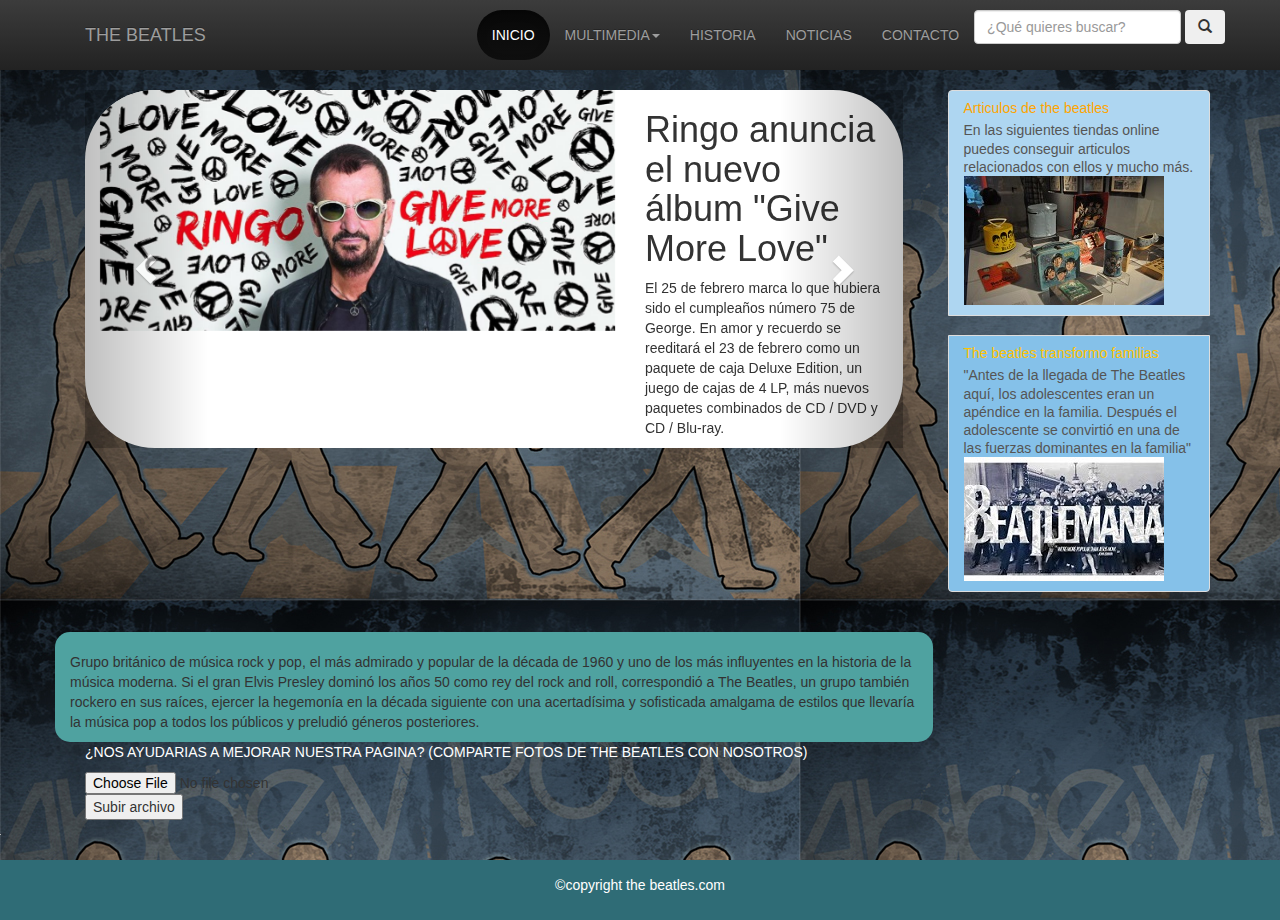
<file: index.html>
<!doctype html>
<html class="no-js" lang="">
    <head>
        <meta charset="utf-8">
        <meta http-equiv="X-UA-Compatible" content="IE=edge,chrome=1">
        <title>The_beatles</title>
        <!--Inserte icono-->
        <link rel="shortcut icon" href="icono.ico">

        <meta name="description" content="">
        <meta name="viewport" content="width=device-width, user-scalable=no, initial-scale=1">
        <link rel="apple-touch-icon" href="apple-touch-icon.png">

        <link rel="stylesheet" href="css/bootstrap.min.css">
        
        <link rel="stylesheet" href="css/bootstrap-theme.min.css">
        <link rel="stylesheet" href="css/main.css">

        <!--Llame a mi hoja de estilos para utilizar css-->
        <link rel="stylesheet" href="css/estilos.css">

        <script src="js/vendor/modernizr-2.8.3-respond-1.4.2.min.js"></script>
       
    </head>
    <body id="homepage">

    <header>
        <!--Insertando barra de navegación-->
        <nav id="arriba" class=" navbar-inverse navbar-static-top" role="navigation">

          <div class="container">
            <div class="navbar-header">
              <button type="button" class="navbar-toggle collapsed" data-toggle="collapse" data-target="#menu">
                <span class="sr-only">
                  Ocultar menu
                </span>

                <span class="icon-bar"></span>
                <span class="icon-bar"></span>
                <span class="icon-bar"></span>

                </button>

                  <a href="#" class="navbar-brand" style="">
                    THE BEATLES 
                  </a>

            </div>
            <!--Inicia opciones de menu-->
            <div class="collapse navbar-collapse" id="menu">
              <ul class="nav navbar-nav navbar-right">
                <li style="color:black;" class="active"><a  style="border-radius: 50px;" class="la" href="index.html">INICIO</a></li> 
               <li class="dropdown">
                  <a  class="la" href="Multimedia.html" class="dropdown-toggle" data-toggle="dropdown" role="button">MULTIMEDIA<span class="caret"></span>
                  </a>
                  <ul class="dropdown-menu" role="menu">
                    <li ><a class="la" href="Multimedia.html">Fotos</a></li>
                    <li ><a href="Multimedia.html">Vídeos</a></li>
                  </ul>
                </li>
                <li ><a class="la" href="Historia.html">HISTORIA</a></li>
                <li ><a class="la" href="Noticias.html">NOTICIAS</a></li>
                <li ><a  class="la" href="contacto.html">CONTACTO</a></li>
                <li>
              <form class="form-inline my-2 my-lg-0">
              <div class="form-group">
              <!--Botón de busqueda-->
              <input class="form-control mr-sm-2" type="text" placeholder="¿Qué quieres buscar?">
              <button type="button" class="btn btn-prymari"><span class="glyphicon glyphicon-search"></span></button></div>
            </form></li>
              </ul>
            </div>
            

          </div>
        </nav>
        </header>


        <br>
                                          <!--AGREGANDO CAROUSEL-->
        <section class= "main container">
        <div class="row">
        <section class="col-md-9  posts">
        <div id="carouseln" style="width: 100%" class="container">
        <div id="carouselhome" class="carousel slide" data-ride="carousel">
        <!--Indicadores-->
          <ol class="carousel-indicators">
            <li data-target="#carouselhome" data-slide-to="0" class="active"></li>
            <li data-target="#carouselhome" data-slide-to="1"></li>
            <li data-target="#carouselhome" data-slide-to="2"></li>
            <li data-target="#carouselhome" data-slide-to="3"></li>

          </ol>

         
          <div id="modcaur" style= "background-color: white" class="carousel-inner">
            <div  class="item active">
            <!--Dividiendo con grid para poner texto alado de la imagen-->
              <div class="col-md-8">
              <a href="Noticias.html"><img src="img/carousel1.jpg" alt=" " style="width:100%;"></a>
              </div>
              <!--Agregando texto-->
              <div class="col-md-4">
                <h1>Ringo anuncia el nuevo álbum "Give More Love"</h1>
                <p>El 25 de febrero marca lo que hubiera sido el cumpleaños número 75 de George. En amor y recuerdo se reeditará el 23 de febrero como un paquete de caja Deluxe Edition, un juego de cajas de 4 LP, más nuevos paquetes combinados de CD / DVD y CD / Blu-ray.
                </p>
              </div>
            </div>

            <div class="item">
              <div class="col-md-8">
              <a href="Noticias.html"><img src="img/carousel2.jpg" alt=" " style="width:100%;"></a>
              </div>
              <div class="col-md-4">
                <h1>CONCERT FOR GEORGE</h1>
                <p>El 25 de febrero marca lo que hubiera sido el cumpleaños número 75 de George. En amor y recuerdo, CONCERT FOR GEORGE se reeditará el 23 de febrero como un paquete de caja Deluxe Edition, un juego de cajas de 4 LP, más nuevos paquetes combinados de CD / DVD y CD / Blu-ray.</p>
              </div>

            </div>
          
            <div class="item">
              <div class="col-md-8">
              <a href="Noticias.html"><img src="img/carousel3.jpg" alt=" " style="width:100%;"></a>
              </div>
              <div class="col-md-4">
                <h1>Yellow Submarine vuelve a la gran pantalla</h1>
                <p>PARA CELEBRAR SU 50º ANIVERSARIO,YELLOW SUBMARINE BEATLES VOLVERÁ A LA PANTALLA GRANDE EL DOMINGO 8 DE JULIO PARA UN EVENTO DE CINE MUY ESPECIAL.</p>
              </div>
            </div>

            <div class="item">
              <div class="col-md-8">
              <a href="Noticias.html"><img src="img/carousel4.jpg" alt=" " style="width:100%;"></a>
              </div>
              <div class="col-md-4">
                <h1>We Are Ringing In The Holidays With New Global Beatles Releases</h1>
                <p>EDICIÓN LIMITADA 'THE CHRISTMAS RECORDS' LA CAJA DE VINILO DE SIETE PULGADAS SERÁ LANZADA EL 15 DE DICIEMBRE</p>
              </div>
            </div>
          </div>

            <!--Controles de izquierda o derecha-->
            <a class="left carousel-control" href="#carouselhome" data-slide="prev">
              <span class="glyphicon glyphicon-chevron-left"></span>
              <span class="sr-only">Previous</span>
            </a>
            <a class="right carousel-control" href="#carouselhome" data-slide="next">
              <span class="glyphicon glyphicon-chevron-right"></span>
              <span class="sr-only">Next</span>
            </a>
          </div>
        </div>

      </section>

        
        <!--FIN DEN CAROUSEL-->




        

        <!--Insertando barra lateral con algunos anuncios, frases, etc-->
         <aside class="col-md-3 col-xs-12">
          <a href="#" class="list-group-item" style="background-color: #AED6F1  ;">
                <h5 class="list-group-item-heading" style="color:orange;">Articulos de the beatles</h5>
                <p class="list-group-item-text">En las siguientes tiendas online puedes conseguir articulos relacionados con ellos y mucho más.</p>
                <img src="img/articulos.jpg" alt="">
          </a>
          <br>
          <a href="#" class="list-group-item" style="background-color:#85C1E9    ;">
                <h5 class="list-group-item-heading" style="color:#FFC300  ;">The beatles transformo familias</h5>
                <p class="list-group-item-text">"Antes de la llegada de The Beatles aquí, los adolescentes eran un apéndice en la familia. Después el adolescente se convirtió en una de las fuerzas dominantes en la familia"</p>
                <img src="img/beatlemania.jpg" alt="">
          </a>
        </aside>
        </div>

        
        <div class="row">
         <section>

        <br><br>
        <!--Insertando un parrafo debejo de nuestro caruusel-->
        <div class="col-md-9" style="background-color: #4FA2A0  ; border-radius: 15px;"><br>


          <p>Grupo británico de música rock y pop, el más admirado y popular de la década de 1960 y uno de los más influyentes en la historia de la música moderna. Si el gran Elvis Presley dominó los años 50 como rey del rock and roll, correspondió a The Beatles, un grupo también rockero en sus raíces, ejercer la hegemonía en la década siguiente con una acertadísima y sofisticada amalgama de estilos que llevaría la música pop a todos los públicos y preludió géneros posteriores.</p>
        </div>
        </section>
        </div>


        <div class="row">
        <div class="col-md-9">
        <!--Intento para subir fotos al servidor, pero se hacia uso de php o js-->
        <section >
          <div class="container">
          <p style="color: white;"">¿NOS AYUDARIAS A MEJORAR NUESTRA PAGINA? (COMPARTE FOTOS DE THE BEATLES CON NOSOTROS)</p>
          <form enctype="multipart/form-data" action="uploader.php" method="POST">
            <input name="uploadedfile" type="file" />
            <input type="submit" value="Subir archivo" />
          </form>
          </div>
        </section>
        </div>
        </div>
        

        
        </section>

        

        
        
        
      </section> 

        <!--Agregando musica de fondo-->

        <EMBED SRC="music.mp3" AUTOSTART="true"  style="width: 1px; height: 1px;" >

        <!--Agregando footer en la parte de abajo de nuestra pagina web-->
        <br><br>

        <div style="background-color: #2F6C76;" id="footer">
    
          <p class="copy">©copyright the beatles.com</p>
       
        </div>

       

   
   
    



    </div> <!-- /container -->        <script src="js/vendor/jquery-1.11.2.min.js"></script>
       
        <script src="js/vendor/bootstrap.min.js"></script>

        <script src="js/main.js"></script>
    </body>
</html>
</file>
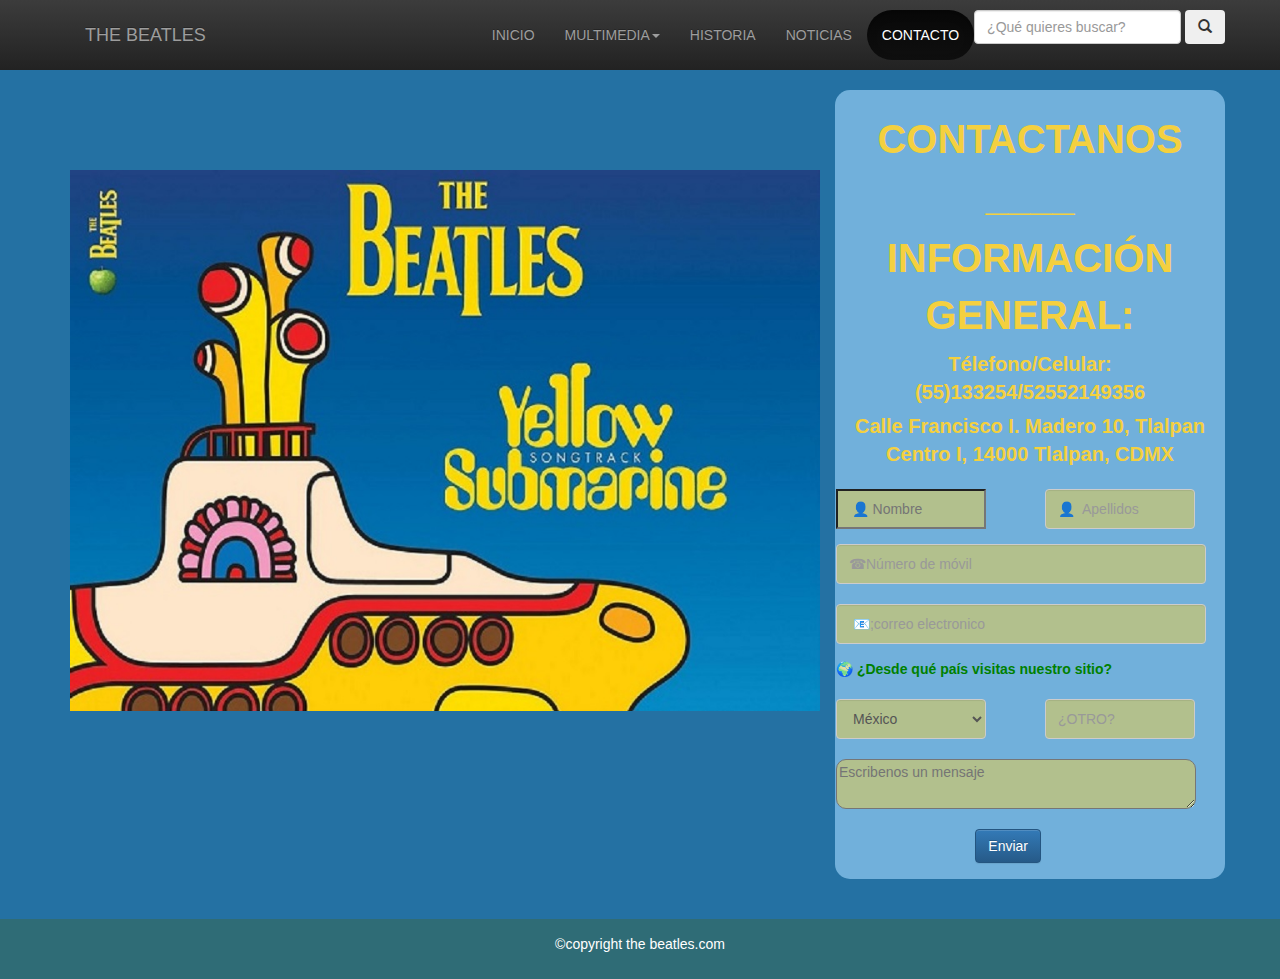
<file: contacto.html>
<!doctype html>
<html class="no-js" lang="">
    <head>
        <meta charset="utf-8">
        <meta http-equiv="X-UA-Compatible" content="IE=edge,chrome=1">
        <title>Contacto</title>
        <link rel="shortcut icon" href="img/theb.ico">

        <meta name="description" content="">
        <meta name="viewport" content="width=device-width, initial-scale=1.0">
        <link rel="apple-touch-icon" href="apple-touch-icon.png">

        <link rel="stylesheet" href="css/bootstrap.min.css">
        
        <link rel="stylesheet" href="css/bootstrap-theme.min.css">
        <link rel="stylesheet" href="css/main.css">
        <link rel="stylesheet" href="css/estilos.css">

        <script src="js/vendor/modernizr-2.8.3-respond-1.4.2.min.js"></script>
    </head>
    <body id="contacto">


 <header>
        <!--Insertando barra de navegación-->
        <nav id="arriba" class=" navbar-inverse navbar-static-top" role="navigation">

          <div class="container">
            <div class="navbar-header">
              <button type="button" class="navbar-toggle collapsed" data-toggle="collapse" data-target="#menu">
                <span class="sr-only">
                  Ocultar menu
                </span>

                <span class="icon-bar"></span>
                <span class="icon-bar"></span>
                <span class="icon-bar"></span>

                </button>

                  <a href="#" class="navbar-brand" style="">
                    THE BEATLES 
                  </a>

            </div>
            <!--Inicia opciones de menu-->
            <div class="collapse navbar-collapse" id="menu">
              <ul class="nav navbar-nav navbar-right">
                <li><a  class="la" href="index.html">INICIO</a></li> 
               <li class="dropdown">
                  <a  class="la" href="Multimedia.html" class="dropdown-toggle" data-toggle="dropdown" role="button">MULTIMEDIA<span class="caret"></span>
                  </a>
                  <ul class="dropdown-menu" role="menu">
                    <li ><a class="la" href="Multimedia.html">Fotos</a></li>
                    <li ><a href="Multimedia.html">Vídeos</a></li>
                  </ul>
                </li>
                <li ><a class="la" href="Historia.html">HISTORIA</a></li>
                <li ><a class="la" href="Noticias.html">NOTICIAS</a></li>
                <li  style="color:black;" class="active"><a style="border-radius: 50px;" class="la" href="contacto.html">CONTACTO</a></li>
                <li>
              <form class="form-inline my-2 my-lg-0">
              <div class="form-group">
              <!--Botón de busqueda-->
              <input class="form-control mr-sm-2" type="text" placeholder="¿Qué quieres buscar?">
              <button type="button" class="btn btn-prymari"><span class="glyphicon glyphicon-search"></span></button></div>
            </form></li>
              </ul>
            </div>
            

          </div>
        </nav>
        </header>

<!--FORMULARIO PARA PAGINA DE CONTACTO-->
      <br>
   <div class="container" >

   <!--Agregando grid para colocar en las ultimas 4 columnas a nuestro formulario-->
   <div class="row"> 
    <div class="col-md-8 col-xs-12 col-sm-12">
    <br><br><br><br>
        <img style="width: 100%" src="img/fondo3.jpg" alt="">
    </div> 
    <!--Dandole color opaco y algunas caracteristicas a nuestro formulario-->
   <div class="col-md-4 col-xs-12 col-sm-12" style="background-color:rgba(133, 193, 233 ,.8);border-radius: 15px;  padding: 1px;">
    <form class="form_reg" action="">
        <div   style="width:100%;" class="form-group"> 
        <br>

        <label for="nombre" style="font-size: 40px; color:#F4D03F;text-align:center; ">CONTACTANOS ____</label> 
        <label for="nombre" style="font-size: 40px; color:#F4D03F;text-align:center; ">INFORMACIÓN GENERAL:</label> 
        <br>  
        <label for="nombre" style="font-size: 20px; color:#F4D03F;text-align:center; ">Télefono/Celular: (55)133254/52552149356</label>
        <label for="nombre" style="font-size: 20px; color:#F4D03F;text-align:center; ">Calle Francisco I. Madero 10, Tlalpan Centro I, 14000 Tlalpan, CDMX</label> 
      </div>

    <div style="width:100%;" class="form-group">

        <div class="row">
        <div class="col-md-5">
        <input type="text" class="input" style="WIDTH: 150px; HEIGHT: 40px; background-color:rgba(244, 208, 63, .5);" placeholder="   &#128100; Nombre"> 
        </div>
        <div class="col-md-1"></div>
        <div class="col-md-6">
        <!--Agregando desactivado en Apellido-->
        <input type="text" class="form-control" disabled="No se puede escribir en este campo" style="WIDTH: 150px; HEIGHT: 40px; background-color:rgba(244, 208, 63, .5);" placeholder="&#128100;  Apellidos"> 
        </div>
        </div>
    </div>
    


    <div    style="width:100%;" class="form-group"> 
        <input type="text" class="form-control" style="WIDTH: 370px; HEIGHT: 40px; background-color:rgba(244, 208, 63, .5);" placeholder="&#9742;Número de móvil"> 
        <br> 
        <input type="text" class="form-control" style="WIDTH: 370px; HEIGHT: 40px; background-color:rgba(244, 208, 63, .5);" placeholder=" &#128231;;correo electronico">  
    </div>

    <div    style="width:100%;" class="form-group"> 
        <label for="" style="color: green;">  &#127757; ¿Desde qué país visitas nuestro sitio?</label>  
    </div>
    <div   style="width:100%;" class="form-group">

        <div class="row">
        <div class="col-md-5">
        <!--Agregando combo-box-->
        <select class="form-control" name="" id="" style="WIDTH: 150px; HEIGHT: 40px; background-color:rgba(244, 208, 63, .5);" >
        <option value= "">México</option>
        <option value="">Alemania</option>
        <option value="">Brasil</option>
        <option value= "">Peru</option>
        <option value="">Colombia</option>
        <option value="">Argentina</option>
        <option value= "">Cánada</option>
        <option value="">Bolivia</option>
        <option value="">Belice</option>
        <option value= "">India</option>
        <option value="">Honduras</option>
        <option value="">Japón</option>
        </select><br>
        </div>
        <div class="col-md-1"></div>
        <div class="col-md-6">
            <input type="text" class="form-control" style="WIDTH: 150px; HEIGHT: 40px; background-color:rgba(244, 208, 63, .5);" placeholder="¿OTRO?">
        </div>

        
    </div>
    <!--Agregando text-area-->
    <div  style="width:100%;" class="form-group"> 
        <textarea name="" id="" cols="50" rows="5" placeholder="Escribenos un mensaje" style="WIDTH: 360px; HEIGHT: 50px;border-radius: 10px; background-color:rgba(244, 208, 63, .5);"></textarea>  
    </div>


    <!--Agregando botón de enviar en el centro-->
    <div class="row">
    <div class="col-md-4"></div>
    <div class="col-md-4">
    <button type="button" style="position: top;" class="btn btn-primary">Enviar</button>
    </div>
    <div class="col-md-4"></div>
    </div>

    </div>
    </form>
    </div>
    </div>
      
    
    </div>


    <!--Agregando footer-->
    <br><br>

    <div style="background-color: #2F6C76;" id="footer">
    
      <p class="copy">©copyright the beatles.com</p>
       
    </div>
       

    </div> <!-- /container -->        <script src="js/vendor/jquery-1.11.2.min.js"></script>
       
        <script src="js/vendor/bootstrap.min.js"></script>

        <script src="js/main.js"></script>
    </body>
</html>
</file>
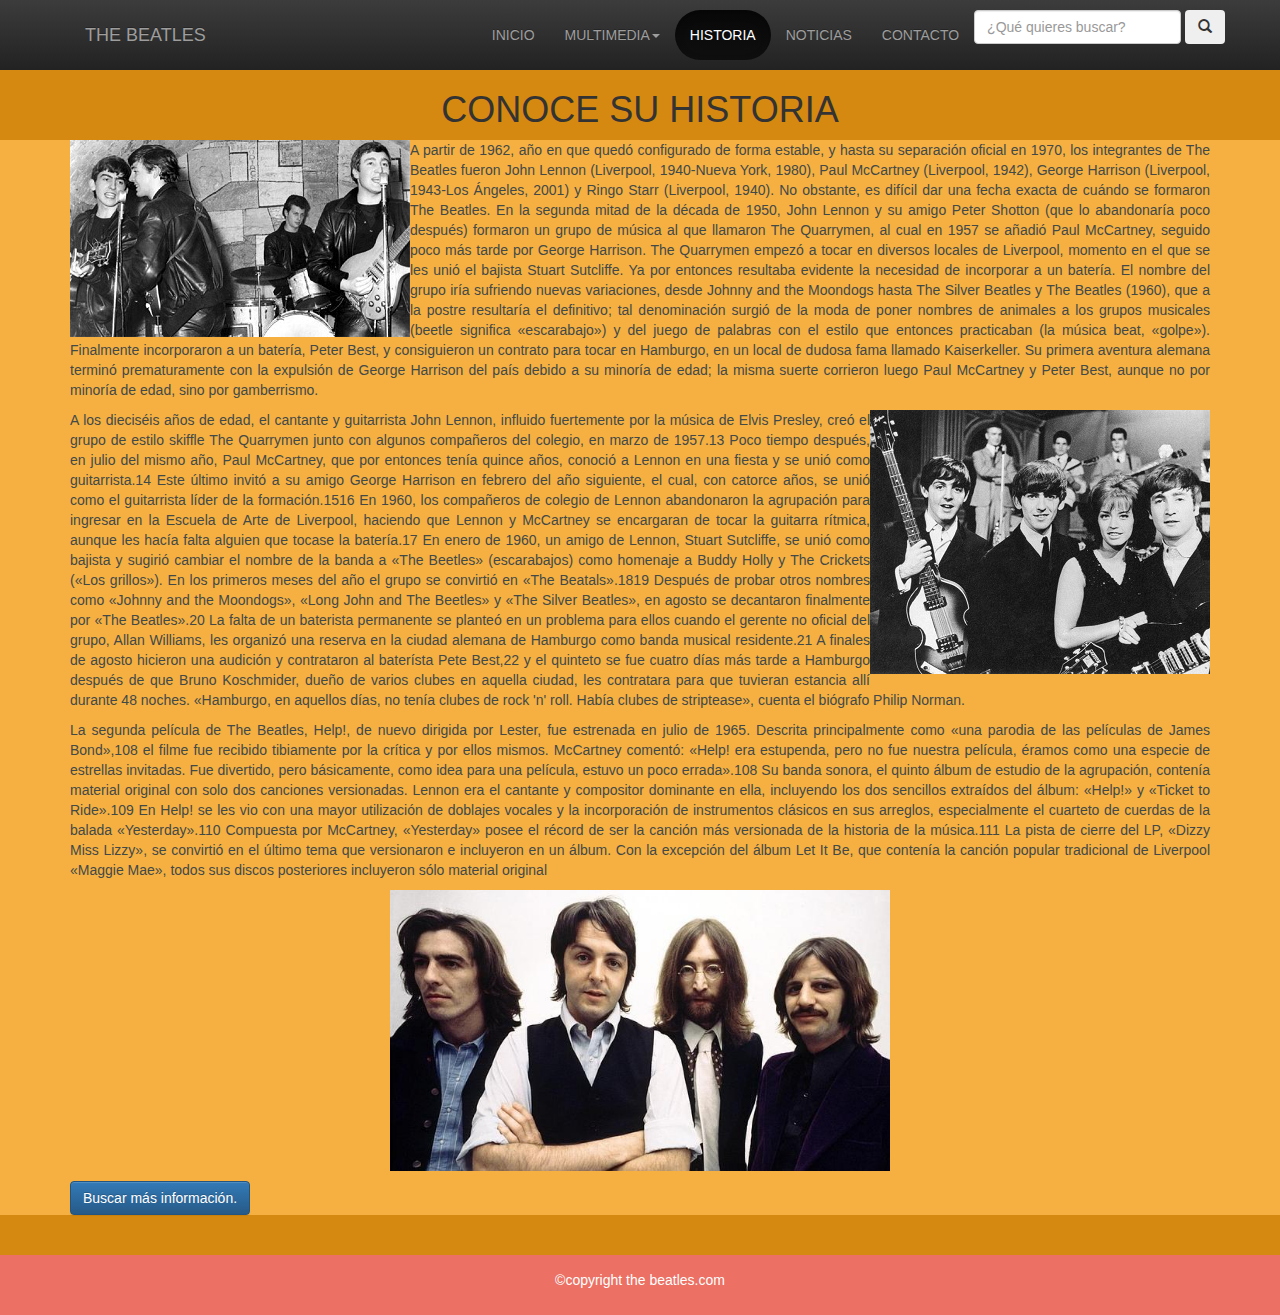
<file: Historia.html>
<!doctype html>
<html class="no-js" lang="">
    <head>
        <meta charset="utf-8">
        <meta http-equiv="X-UA-Compatible" content="IE=edge,chrome=1">
        <title>Historia</title>
        <link rel="shortcut icon" href="img/theb.ico">

        <meta name="description" content="">
        <meta name="viewport" content="width=device-width, initial-scale=1.0">
        <link rel="apple-touch-icon" href="apple-touch-icon.png">

        <link rel="stylesheet" href="css/bootstrap.min.css">
        
        <link rel="stylesheet" href="css/bootstrap-theme.min.css">
        <link rel="stylesheet" href="css/main.css">
        <link rel="stylesheet" href="css/estilos.css">

        <script src="js/vendor/modernizr-2.8.3-respond-1.4.2.min.js"></script>
    </head>
    <body id="HISTORIA">
    <!--Historia-->
     <header>
        <!--Insertando barra de navegación-->
        <nav id="arriba" class=" navbar-inverse navbar-static-top" role="navigation">

          <div class="container">
            <div class="navbar-header">
              <button type="button" class="navbar-toggle collapsed" data-toggle="collapse" data-target="#menu">
                <span class="sr-only">
                  Ocultar menu
                </span>

                <span class="icon-bar"></span>
                <span class="icon-bar"></span>
                <span class="icon-bar"></span>

                </button>

                  <a href="#" class="navbar-brand" style="">
                    THE BEATLES 
                  </a>

            </div>
            <!--Inicia opciones de menu-->

            <!--Ahora se le da formato a la pagina de Historia para indicar que estamos sobre ella-->
            <div class="collapse navbar-collapse" id="menu">
              <ul class="nav navbar-nav navbar-right">
                <li><a  class="la" href="index.html">INICIO</a></li> 
               <li class="dropdown">
                  <a  class="la" href="Multimedia.html" class="dropdown-toggle" data-toggle="dropdown" role="button">MULTIMEDIA<span class="caret"></span>
                  </a>
                  <ul class="dropdown-menu" role="menu">
                    <li ><a class="la" href="Multimedia.html">Fotos</a></li>
                    <li ><a href="Multimedia.html">Vídeos</a></li>
                  </ul>
                </li>
                <li style="color:black;" class="active" ><a style="border-radius: 50px;"  class="la" href="#">HISTORIA</a></li>
                <li ><a class="la" href="Noticias.html">NOTICIAS</a></li>
                <li ><a  class="la" href="contacto.html">CONTACTO</a></li>
                <li>
              <form class="form-inline my-2 my-lg-0">
              <div class="form-group">
              <!--Botón de busqueda-->
              <input class="form-control mr-sm-2" type="text" placeholder="¿Qué quieres buscar?">
              <button type="button" class="btn btn-prymari"><span class="glyphicon glyphicon-search"></span></button></div>
            </form></li>
              </ul>
            </div>
            

          </div>
        </nav>
        </header>

        <!--Agregando contenedor para el titulo-->

        <div class="container">
          <div class="col-md-12">
            <h1 style="text-align: center;">CONOCE SU HISTORIA</h1>
          </div>
        </div>

        <!--Sección del articulo de su historia-->

        <section class="main-contaianer" style="background-color: #F5B041;">
        <div class="container">
        <article class="post">
              <!--pull-left empuja hacia el lado izquierdo nuestra imagen-->
              <a class="pull-left" href="img/hist.jpg">
                <img class="img-thumbail" src="img/hist.jpg" alt="">
              </a>

              <p style="color:#424949  ;" class="contenido text-justify">A partir de 1962, año en que quedó configurado de forma estable, y hasta su separación oficial en 1970, los integrantes de The Beatles fueron John Lennon (Liverpool, 1940-Nueva York, 1980), Paul McCartney (Liverpool, 1942), George Harrison (Liverpool, 1943-Los Ángeles, 2001) y Ringo Starr (Liverpool, 1940). No obstante, es difícil dar una fecha exacta de cuándo se formaron The Beatles. En la segunda mitad de la década de 1950, John Lennon y su amigo Peter Shotton (que lo abandonaría poco después) formaron un grupo de música al que llamaron The Quarrymen, al cual en 1957 se añadió Paul McCartney, seguido poco más tarde por George Harrison.

              The Quarrymen empezó a tocar en diversos locales de Liverpool, momento en el que se les unió el bajista Stuart Sutcliffe. Ya por entonces resultaba evidente la necesidad de incorporar a un batería. El nombre del grupo iría sufriendo nuevas variaciones, desde Johnny and the Moondogs hasta The Silver Beatles y The Beatles (1960), que a la postre resultaría el definitivo; tal denominación surgió de la moda de poner nombres de animales a los grupos musicales (beetle significa «escarabajo») y del juego de palabras con el estilo que entonces practicaban (la música beat, «golpe»).

              Finalmente incorporaron a un batería, Peter Best, y consiguieron un contrato para tocar en Hamburgo, en un local de dudosa fama llamado Kaiserkeller. Su primera aventura alemana terminó prematuramente con la expulsión de George Harrison del país debido a su minoría de edad; la misma suerte corrieron luego Paul McCartney y Peter Best, aunque no por minoría de edad, sino por gamberrismo.</p>

              <!--Empujamos nuestra imagen hacia en lado derecho-->
              <img src="img/hist1.jpg" alt="" style="float: right;">

              <p  style="color:#424949  ;" class="contenido text-justify">A los dieciséis años de edad, el cantante y guitarrista John Lennon, influido fuertemente por la música de Elvis Presley, creó el grupo de estilo skiffle The Quarrymen junto con algunos compañeros del colegio, en marzo de 1957.13​ Poco tiempo después, en julio del mismo año, Paul McCartney, que por entonces tenía quince años, conoció a Lennon en una fiesta y se unió como guitarrista.14​ Este último invitó a su amigo George Harrison en febrero del año siguiente, el cual, con catorce años, se unió como el guitarrista líder de la formación.15​16​ En 1960, los compañeros de colegio de Lennon abandonaron la agrupación para ingresar en la Escuela de Arte de Liverpool, haciendo que Lennon y McCartney se encargaran de tocar la guitarra rítmica, aunque les hacía falta alguien que tocase la batería.17​ En enero de 1960, un amigo de Lennon, Stuart Sutcliffe, se unió como bajista y sugirió cambiar el nombre de la banda a «The Beetles» (escarabajos) como homenaje a Buddy Holly y The Crickets («Los grillos»). En los primeros meses del año el grupo se convirtió en «The Beatals».18​19​ Después de probar otros nombres como «Johnny and the Moondogs», «Long John and The Beetles» y «The Silver Beatles», en agosto se decantaron finalmente por «The Beatles».20​ La falta de un baterista permanente se planteó en un problema para ellos cuando el gerente no oficial del grupo, Allan Williams, les organizó una reserva en la ciudad alemana de Hamburgo como banda musical residente.21​ A finales de agosto hicieron una audición y contrataron al baterísta Pete Best,22​ y el quinteto se fue cuatro días más tarde a Hamburgo después de que Bruno Koschmider, dueño de varios clubes en aquella ciudad, les contratara para que tuvieran estancia allí durante 48 noches. «Hamburgo, en aquellos días, no tenía clubes de rock 'n' roll. Había clubes de striptease», cuenta el biógrafo Philip Norman.</p>
              <p style="color:#424949  ;" class="contenido text-justify">La segunda película de The Beatles, Help!, de nuevo dirigida por Lester, fue estrenada en julio de 1965. Descrita principalmente como «una parodia de las películas de James Bond»,108​ el filme fue recibido tibiamente por la crítica y por ellos mismos. McCartney comentó: «Help! era estupenda, pero no fue nuestra película, éramos como una especie de estrellas invitadas. Fue divertido, pero básicamente, como idea para una película, estuvo un poco errada».108​ Su banda sonora, el quinto álbum de estudio de la agrupación, contenía material original con solo dos canciones versionadas.  Lennon era el cantante y compositor dominante en ella, incluyendo los dos sencillos extraídos del álbum: «Help!» y «Ticket to Ride».109​ En Help! se les vio con una mayor utilización de doblajes vocales y la incorporación de instrumentos clásicos en sus arreglos, especialmente el cuarteto de cuerdas de la balada «Yesterday».110​ Compuesta por McCartney, «Yesterday» posee el récord de ser la canción más versionada de la historia de la música.111​ La pista de cierre del LP, «Dizzy Miss Lizzy», se convirtió en el último tema que versionaron e incluyeron en un álbum. Con la excepción del álbum Let It Be, que contenía la canción popular tradicional de Liverpool «Maggie Mae», todos sus discos posteriores incluyeron sólo material original</p><!--Colcando a la imagen en el centro debajo de nuestro texto--><p style="text-align: center; "><img src="img/hist2.jpg" alt="imagen 3" width="500"></p>
              

              <!--botones-->
              <div class="botones">
                <a href="" class="btn btn-primary">Buscar más información.</a>
               
              </div>
              
            </article>
            </div>


          </section>






        
<!--Agregando footer-->
 <br><br>

<div style="background-color: #EC7063;" id="footer">
    
<p class="copy">©copyright the beatles.com</p>
       
</div>
              
    </div> <!-- /container -->        <script src="js/vendor/jquery-1.11.2.min.js"></script>
       
        <script src="js/vendor/bootstrap.min.js"></script>

        <script src="js/main.js"></script>
    </body>
</html>
</file>
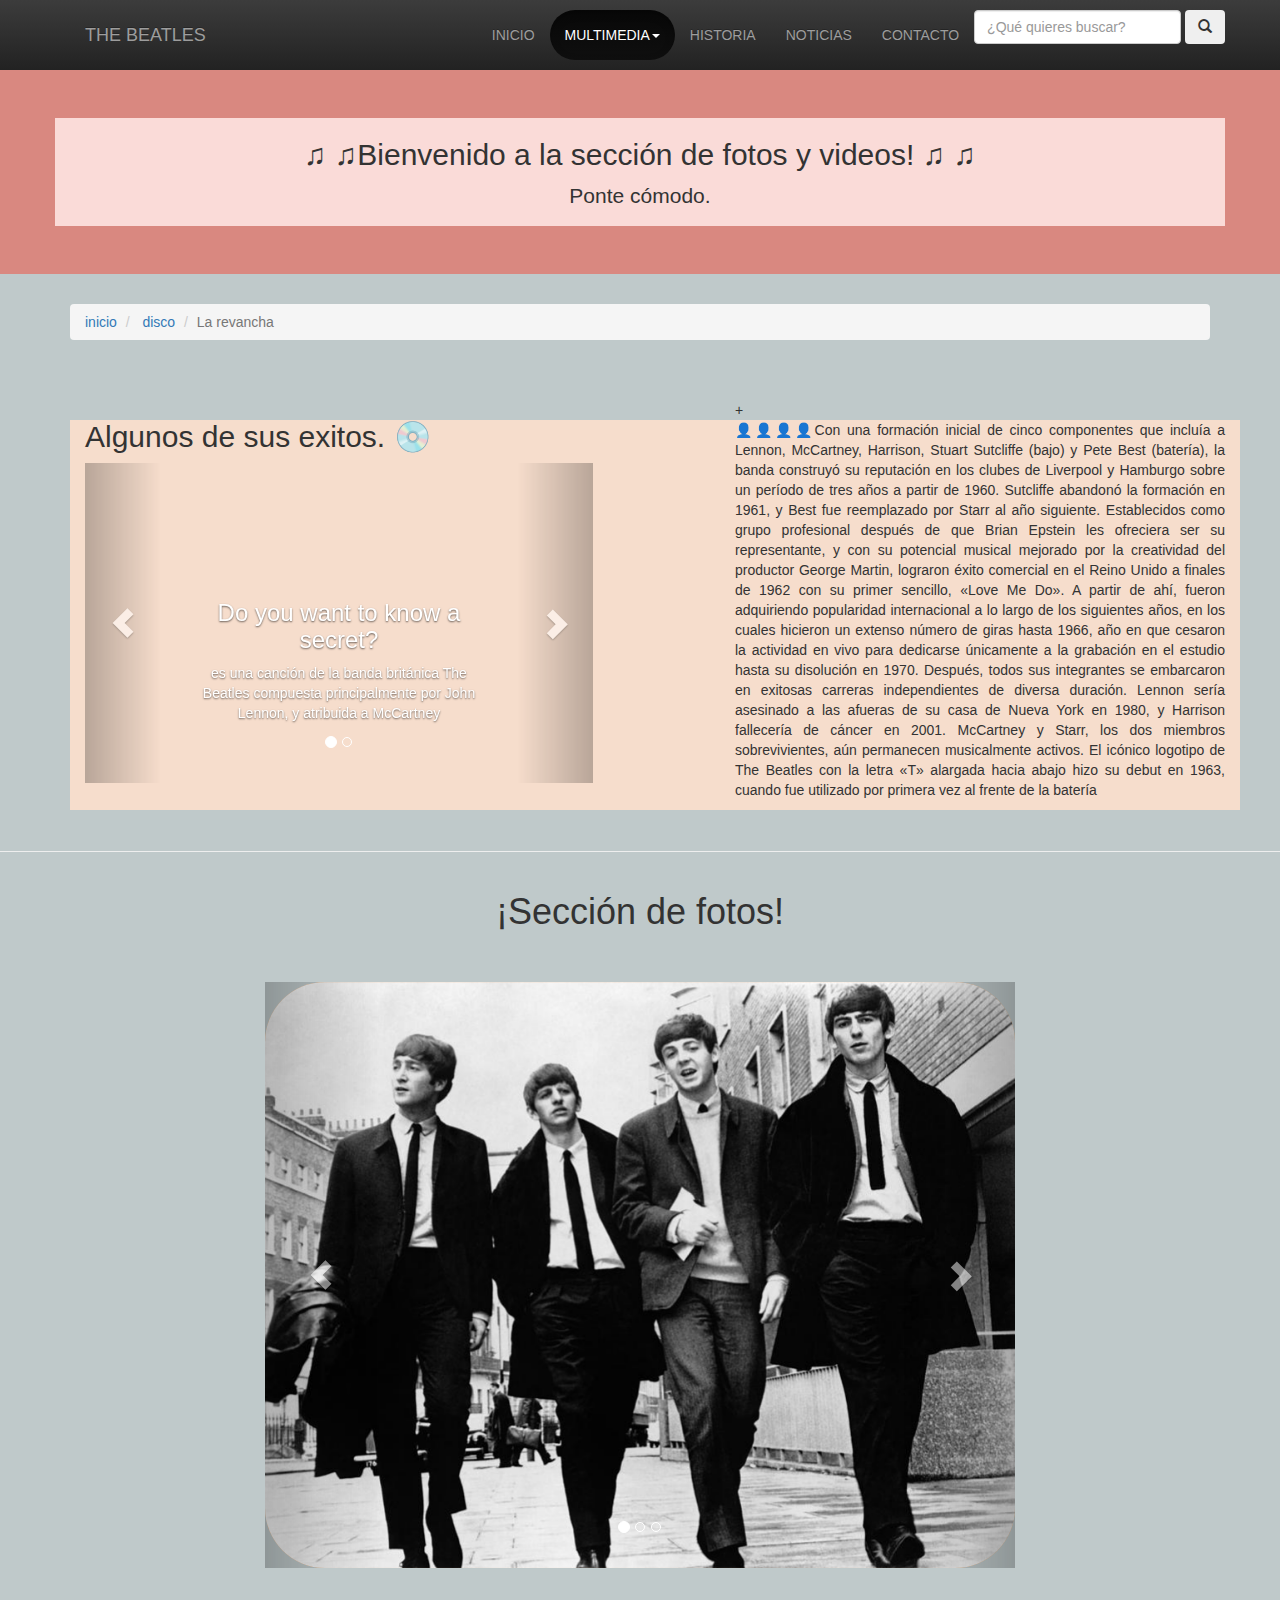
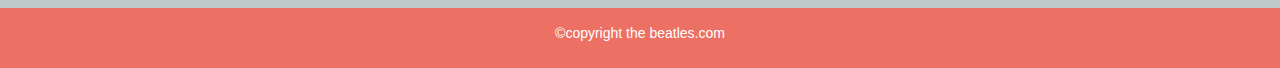
<file: Multimedia.html>
<!doctype html>
<html class="no-js" lang="">
    <head>
        <meta charset="utf-8">
        <meta http-equiv="X-UA-Compatible" content="IE=edge,chrome=1">
        <title>Multimedia</title>
        <link rel="shortcut icon" href="img/musica.ico">

        <meta name="description" content="">
        <meta name="viewport" content="width=device-width, initial-scale=1.0">
        <link rel="apple-touch-icon" href="apple-touch-icon.png">

        <link rel="stylesheet" href="css/bootstrap.min.css">
        
        <link rel="stylesheet" href="css/bootstrap-theme.min.css">
        <link rel="stylesheet" href="css/main.css">
        <link rel="stylesheet" href="css/estilos.css">

        <script src="js/vendor/modernizr-2.8.3-respond-1.4.2.min.js"></script>
    </head>
    <body id="Multimedia">
    <!--Multimedia-->
     <header>
        <!--Insertando barra de navegación-->
        <nav id="arriba" class=" navbar-inverse navbar-static-top" role="navigation">

          <div class="container">
            <div class="navbar-header">
              <button type="button" class="navbar-toggle collapsed" data-toggle="collapse" data-target="#menu">
                <span class="sr-only">
                  Ocultar menu
                </span>

                <span class="icon-bar"></span>
                <span class="icon-bar"></span>
                <span class="icon-bar"></span>

                </button>

                  <a href="#" class="navbar-brand" style="">
                    THE BEATLES 
                  </a>

            </div>
            <!--Inicia opciones de menu-->

            <!--En href ingreso todas las direcciones de nuestras paginas para poder dirigirnos entre ellos-->
            <div class="collapse navbar-collapse" id="menu">
              <ul class="nav navbar-nav navbar-right">
                <li><a  class="la" href="index.html">INICIO</a></li> 
                <!--Le doy formato al boton de multimedia para indicar que estoy sobre esa pagina-->
               <li style="color:black;" class="active" class="dropdown">

                  <a  style="border-radius: 50px;" class="la" href="#" class="dropdown-toggle" data-toggle="dropdown" role="button">MULTIMEDIA<span class="caret"></span>
                  </a>
                  <ul class="dropdown-menu" role="menu">
                    <li ><a class="la" href="#">Fotos</a></li>
                    <li ><a href="#">Vídeos</a></li>
                  </ul>
                </li>
                <li ><a class="la" href="Historia.html">HISTORIA</a></li>
                <li ><a class="la" href="Noticias.html">NOTICIAS</a></li>
                <li ><a  class="la" href="contacto.html">CONTACTO</a></li>
                <li>
              <form class="form-inline my-2 my-lg-0">
              <div class="form-group">
              <!--Botón de busqueda-->
              <input class="form-control mr-sm-2" type="text" placeholder="¿Qué quieres buscar?">
              <button type="button" class="btn btn-prymari"><span class="glyphicon glyphicon-search"></span></button></div>
            </form></li>
              </ul>
            </div>
            

          </div>
        </nav>
        </header>


        <!--Agenado jumbotron-->
         <section style="background-color: #D98880" class="jumbotron">
        <div style="background-color: #FADBD8;" class="container">
          <h2 style="text-align: center; ">     &#9835; &#9835;Bienvenido a la sección de fotos y videos!   &#9835; &#9835;</h2>
          <p style="text-align: center; ">Ponte cómodo.</p>
          
        </div>
        
      </section>
      <div class="container">
          <div class="migas">
              <ol class="breadcrumb">
                <li><a href="#"> inicio</a></li>
                <li><a href="#"> disco</a></li>
                <li class="active">La revancha</li>
              </ol>
      </div>
      </div>
      
    
    <br><br>

    <!--Agregando Vídeos a un carrusel-->



<div class="container">+
    <div class="col-md-7">
  <h2>Algunos de sus exitos.    &#128191;</h2>
  <div id="myCarousel" class="carousel slide" style="width: 80%; height: 80%;">
    <!-- Indicators -->
    <ol class="carousel-indicators">
      <li data-target="#myCarousel" data-slide-to="0" class="active"></li>
      <li data-target="#myCarousel" data-slide-to="1"></li>
    </ol>

    <!-- Wrapper for slides -->
    <div class="carousel-inner" style="width: 100%; height: 100%;"">

      <div class="item active">
        <!--El primer vídeo del carrusel se reproduce entrando a la pagina con la propiedad &autopleay=1-->
        <iframe width="560" height="315" src="https://www.youtube.com/embed/3T7iFfkX_nA?rel=0&autoplay=1" frameborder="0" allow="autoplay; encrypted-media" allowfullscreen></iframe>
        <!--Con la clase carousel-caption se pode un texto de descripcion en nuestros vídeos-->
        <div class="carousel-caption" >
          <h3>Do you want to know a secret? </h3>
          <p>es una canción de la banda británica The Beatles compuesta principalmente por John Lennon, y atribuida a McCartney</p>
        </div>
      </div>
        <!--Insertando segundo vídeo al carrusel, este no se reproduce solo, sino se juntarian los dos audios-->
      <div class="item"><iframe width="560" height="315" src="https://www.youtube.com/embed/GoTQ5W9z_NY" frameborder="0" allow="autoplay; encrypted-media" allowfullscreen></iframe>
        <div class="carousel-caption">
          <h3>I should have know better</h3>
          <p> es una canción de la banda británica de rock The Beatles, lanzada en agosto de 1968 como primer sencillo del sello discográfico de la formación, Apple Records.</p>
        </div>
      </div>
  
    </div>

    <!--Controles de derecha e izquierda -->
    <a class="left carousel-control" href="#myCarousel" data-slide="prev">
      <span class="glyphicon glyphicon-chevron-left"></span>
      <span class="sr-only">Previous</span>
    </a>
    <a class="right carousel-control" href="#myCarousel" data-slide="next">
      <span class="glyphicon glyphicon-chevron-right"></span>
      <span class="sr-only">Next</span>
    </a>
  </div>
  </div>

  <!--Agregando texto descriptivo a lado de mis vídeos-->
  <div style="background-color: #F6DDCC ;" class="container">
  <!--Agregando algunas caracteristicas a mi texto-->
  <p align="justify" FACE="courier new"> &#128100;&#128100;&#128100;&#128100;Con una formación inicial de cinco componentes que incluía a Lennon, McCartney, Harrison, Stuart Sutcliffe (bajo) y Pete Best (batería), la banda construyó su reputación en los clubes de Liverpool y Hamburgo sobre un período de tres años a partir de 1960. Sutcliffe abandonó la formación en 1961, y Best fue reemplazado por Starr al año siguiente. Establecidos como grupo profesional después de que Brian Epstein les ofreciera ser su representante, y con su potencial musical mejorado por la creatividad del productor George Martin, lograron éxito comercial en el Reino Unido a finales de 1962 con su primer sencillo, «Love Me Do». A partir de ahí, fueron adquiriendo popularidad internacional a lo largo de los siguientes años, en los cuales hicieron un extenso número de giras hasta 1966, año en que cesaron la actividad en vivo para dedicarse únicamente a la grabación en el estudio hasta su disolución en 1970. Después, todos sus integrantes se embarcaron en exitosas carreras independientes de diversa duración. Lennon sería asesinado a las afueras de su casa de Nueva York en 1980, y Harrison fallecería de cáncer en 2001. McCartney y Starr, los dos miembros sobrevivientes, aún permanecen musicalmente activos.
  El icónico logotipo de The Beatles con la letra «T» alargada hacia abajo hizo su debut en 1963, cuando fue utilizado por primera vez al frente de la batería</p></div>
  <div class="col-md-5">
      
  </div>
  </div>

<br>

<hr>  
<!--Comenzando sección de fotos hr nos separa con una línea-->  
<div class="container">
    <h1 style="text-align: center;">¡Sección de fotos!</h1>
</div>

<br><br>
    <section class= "main container">
    <div class="row">
    <div class="col-md-2"></div>
    <section class="col-md-8 posts" >

   <div id="Carousel" class="carousel slide" data-ride="carousel" style="width: 100%; height: 100%;">
  <!-- Indicators -->
  <ol class="carousel-indicators">
    <li data-target="#Carousel" data-slide-to="0" class="active"></li>
    <li data-target="#Carousel" data-slide-to="1"></li>
    <li data-target="#Carousel" data-slide-to="2"></li>
  </ol>

  <!--En esta parte agrego mis imagenes y le do formato a mi carousel-->
  <div class="carousel-inner" style="background-color: #F0B27A; border-radius: 60px;" style="width: 100%; height: 100%;">
    <div class="item active">
      <img src="img/4.jpg" alt="">
    </div>

    <div class="item">
      <img src="img/2.jpg" alt="">
    </div>

    <div class="item">
      <img src="img/3.jpg" alt="">
    </div>
  </div>

  <!-- Controles de izquierda y derecha -->
  <a class="left carousel-control" href="#Carousel" data-slide="prev">
    <span class="glyphicon glyphicon-chevron-left"></span>
    <span class="sr-only">Antes</span>
  </a>
  <a class="right carousel-control" href="#Carousel" data-slide="next">
    <span class="glyphicon glyphicon-chevron-right"></span>
    <span class="sr-only">Siguiente</span>
  </a>
</div>
</section>
</div>
</section>

 <br><br>

 <!--Agregando footer-->

<div style="background-color: #EC7063;" id="footer">
    
<p class="copy">©copyright the beatles.com</p>
       
</div>
              
    </div> <!-- /container -->        <script src="js/vendor/jquery-1.11.2.min.js"></script>
       
        <script src="js/vendor/bootstrap.min.js"></script>

        <script src="js/main.js"></script>
    </body>
</html>
</file>
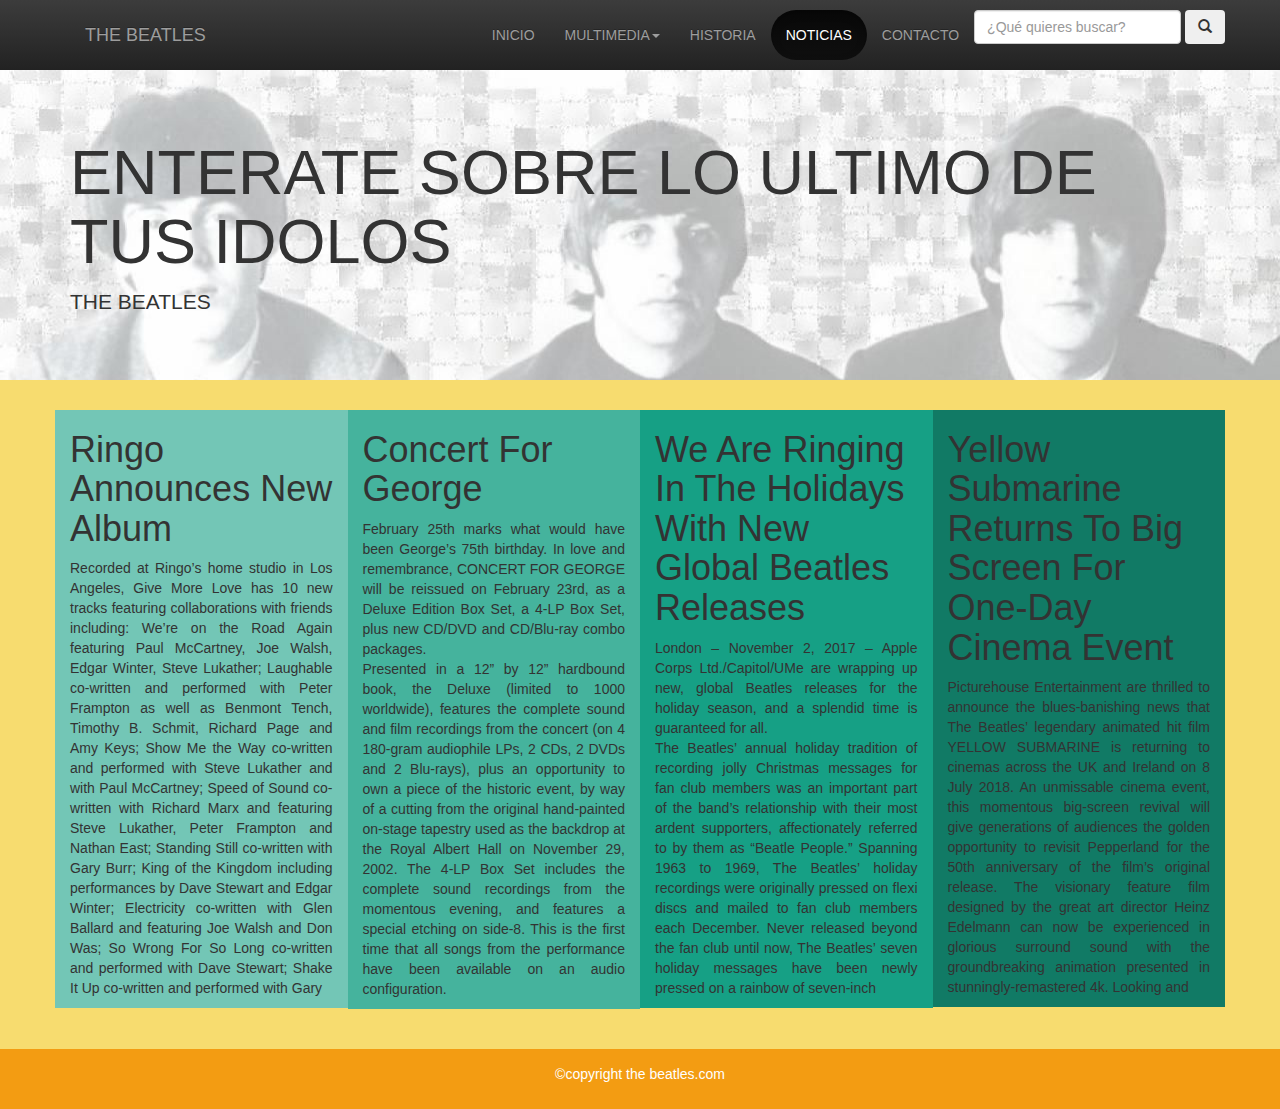
<file: Noticias.html>
<!doctype html>
<html class="no-js" lang="">
    <head>
        <meta charset="utf-8">
        <meta http-equiv="X-UA-Compatible" content="IE=edge,chrome=1">
        <title>Noticias</title>
        <link rel="shortcut icon" href="icono.ico">

        <meta name="description" content="">
        <meta name="viewport" content="width=device-width, initial-scale=1.0">
        <link rel="apple-touch-icon" href="apple-touch-icon.png">

        <link rel="stylesheet" href="css/bootstrap.min.css">
        
        <link rel="stylesheet" href="css/bootstrap-theme.min.css">
        <link rel="stylesheet" href="css/main.css">
        <link rel="stylesheet" href="css/estilos.css">

        <script src="js/vendor/modernizr-2.8.3-respond-1.4.2.min.js"></script>
    </head>
    <body id="NOTICIAS">
    <!--Historia-->
     <header>
        <!--Insertando barra de navegación-->
        <nav id="arriba" class=" navbar-inverse navbar-static-top" role="navigation">

          <div class="container">
            <div class="navbar-header">
              <button type="button" class="navbar-toggle collapsed" data-toggle="collapse" data-target="#menu">
                <span class="sr-only">
                  Ocultar menu
                </span>

                <span class="icon-bar"></span>
                <span class="icon-bar"></span>
                <span class="icon-bar"></span>

                </button>

                  <a href="#" class="navbar-brand" style="">
                    THE BEATLES 
                  </a>

            </div>
            <!--Inicia opciones de menu-->
            <div class="collapse navbar-collapse" id="menu">
              <ul class="nav navbar-nav navbar-right">
                <li><a  class="la" href="index.html">INICIO</a></li> 
               <li class="dropdown">
                  <a  class="la" href="Multimedia.html" class="dropdown-toggle" data-toggle="dropdown" role="button">MULTIMEDIA<span class="caret"></span>
                  </a>
                  <ul class="dropdown-menu" role="menu">
                    <li ><a class="la" href="Multimedia.html">Fotos</a></li>
                    <li ><a href="Multimedia.html">Vídeos</a></li>
                  </ul>
                </li>
                <li ><a  class="la" href="Historia.html">HISTORIA</a></li>
                <li style="color:black;" class="active" ><a style="border-radius: 50px;"  class="la" href="Noticias.html">NOTICIAS</a></li>
                <li ><a  class="la" href="contacto.html">CONTACTO</a></li>
                <li>
              <form class="form-inline my-2 my-lg-0">
              <div class="form-group">
              <!--Botón de busqueda-->
              <input class="form-control mr-sm-2" type="text" placeholder="¿Qué quieres buscar?">
              <button type="button" class="btn btn-prymari"><span class="glyphicon glyphicon-search"></span></button></div>
            </form></li>
              </ul>
            </div>
            

          </div>
        </nav>
        </header>




        <section  style="background-image: url(img/fondo2.jpg);" class="jumbotron">
        <div class="container">
          <h1>ENTERATE SOBRE LO ULTIMO DE TUS IDOLOS</h1>
          <p>THE BEATLES</p>
        </div>
      </section>

      <!--Con ayuda del grid dividi en 4 secciones mi pagina para poner una noticia en cada parte-->
      <div class="container">
        <div class="row">
          <div  style="background-color:#73C6B6   ;" class="col-md-3">
            <h1>Ringo Announces New Album</h1>
            <p class="contenido text-justify">Recorded at Ringo’s home studio in Los Angeles, Give More Love has 10 new tracks featuring collaborations with friends including: We’re on the Road Again featuring Paul McCartney, Joe Walsh, Edgar Winter, Steve Lukather; Laughable co-written and performed with Peter Frampton as well as Benmont Tench, Timothy B. Schmit, Richard Page and Amy Keys; Show Me the Way co-written and performed with Steve Lukather and with Paul McCartney; Speed of Sound co-written with Richard Marx and featuring Steve Lukather, Peter Frampton and Nathan East; Standing Still co-written with Gary Burr; King of the Kingdom including performances by Dave Stewart and Edgar Winter; Electricity co-written with Glen Ballard and featuring Joe Walsh and Don Was; So Wrong For So Long co-written and performed with Dave Stewart; Shake It Up co-written and performed with Gary </p>
          </div>

          <div style="background-color:#45B39D  ;" class="col-md-3">
            <h1>Concert For George</h1>
            <p class="contenido text-justify">February 25th marks what would have been George’s 75th birthday. In love and remembrance, CONCERT FOR GEORGE will be reissued on February 23rd, as a Deluxe Edition Box Set, a 4-LP Box Set, plus new CD/DVD and CD/Blu-ray combo packages. <br>Presented in a 12” by 12” hardbound book, the Deluxe (limited to 1000 worldwide), features the complete sound and film recordings from the concert (on 4 180-gram audiophile LPs, 2 CDs, 2 DVDs and 2 Blu-rays), plus an opportunity to own a piece of the historic event, by way of a cutting from the original hand-painted on-stage tapestry used as the backdrop at the Royal Albert Hall on November 29, 2002.
            The 4-LP Box Set includes the complete sound recordings from the momentous evening, and features a special etching on side-8. This is the first time that all songs from the performance have been available on an audio configuration.</p>
          </div>

          <div  style="background-color:#16A085 ;" class="col-md-3">
            <h1>We Are Ringing In The Holidays With New Global Beatles Releases</h1>
            <p class="contenido text-justify">London – November 2, 2017 – Apple Corps Ltd./Capitol/UMe are wrapping up new, global Beatles releases for the holiday season, and a splendid time is guaranteed for all. <br> The Beatles’ annual holiday tradition of recording jolly Christmas messages for fan club members was an important part of the band’s relationship with their most ardent supporters, affectionately referred to by them as “Beatle People.” Spanning 1963 to 1969, The Beatles’ holiday recordings were originally pressed on flexi discs and mailed to fan club members each December. Never released beyond the fan club until now, The Beatles’ seven holiday messages have been newly pressed on a rainbow of seven-inch </p>
          </div>

          <div  style="background-color:#117A65 ;" style="background-color: ;" class="col-md-3">
            <h1>Yellow Submarine Returns To Big Screen For One-Day Cinema Event</h1>
            <p class="contenido text-justify">Picturehouse Entertainment are thrilled to announce the blues-banishing news that The Beatles’ legendary animated hit film YELLOW SUBMARINE is returning to cinemas across the UK and Ireland on 8 July 2018. 

            An unmissable cinema event, this momentous big-screen revival will give generations of audiences the golden opportunity to revisit Pepperland for the 50th anniversary of the film’s original release.

            The visionary feature film designed by the great art director Heinz Edelmann can now be experienced in glorious surround sound with the groundbreaking animation presented in stunningly-remastered 4k. Looking and
           </p>
          </div>

        </div>
      </div>

        






        <!--Agregando footer-->

 <br><br>

<div style="background-color: #F39C12  ;" id="footer">
    
<p class="copy">©copyright the beatles.com</p>
       
</div>
              
    </div> <!-- /container -->        <script src="js/vendor/jquery-1.11.2.min.js"></script>
       
        <script src="js/vendor/bootstrap.min.js"></script>

        <script src="js/main.js"></script>
    </body>
</html>
</file>
<file: css/main.css>
/* ==========================================================================
   Author's custom styles
   ========================================================================== */
</file>
<file: css/estilos.css>
#homepage {
     background-image: url(../img/fon.jpg);  
     font-family: Verdana,Arial,sans-serif;  
}
#arriba
{
  padding: 10px 10px;
}

#modcaur{
	border-radius: 70px;
	width: 1000px
	border-radius:solid;
}



}
#formulario{
	background-color: white;
}
.carousel, .carousel-inner > .item > img {
  height: 100%;  width:100%;
}

#footer {
    width: 100%;
    display: block;
    bottom: 0;
    clear: both;
    text-align: center;
    padding: 15px 0;
    color: #fff;
    z-index: 1;
}
#copy{
    line-height: 26px;
    font-weight: bold;
}

/*Pagina de contacto*/
#contacto{
	background-color:#2471A3;


}

#Multimedia{
	
	background-color: #BFC9CA;

}
#arribam{

	background-color: #C2F2F1;
}
#HISTORIA{
	background-color: #D68910;
}
#NOTICIAS{
	background-color: #F7DC6F  ;
}
</file>
